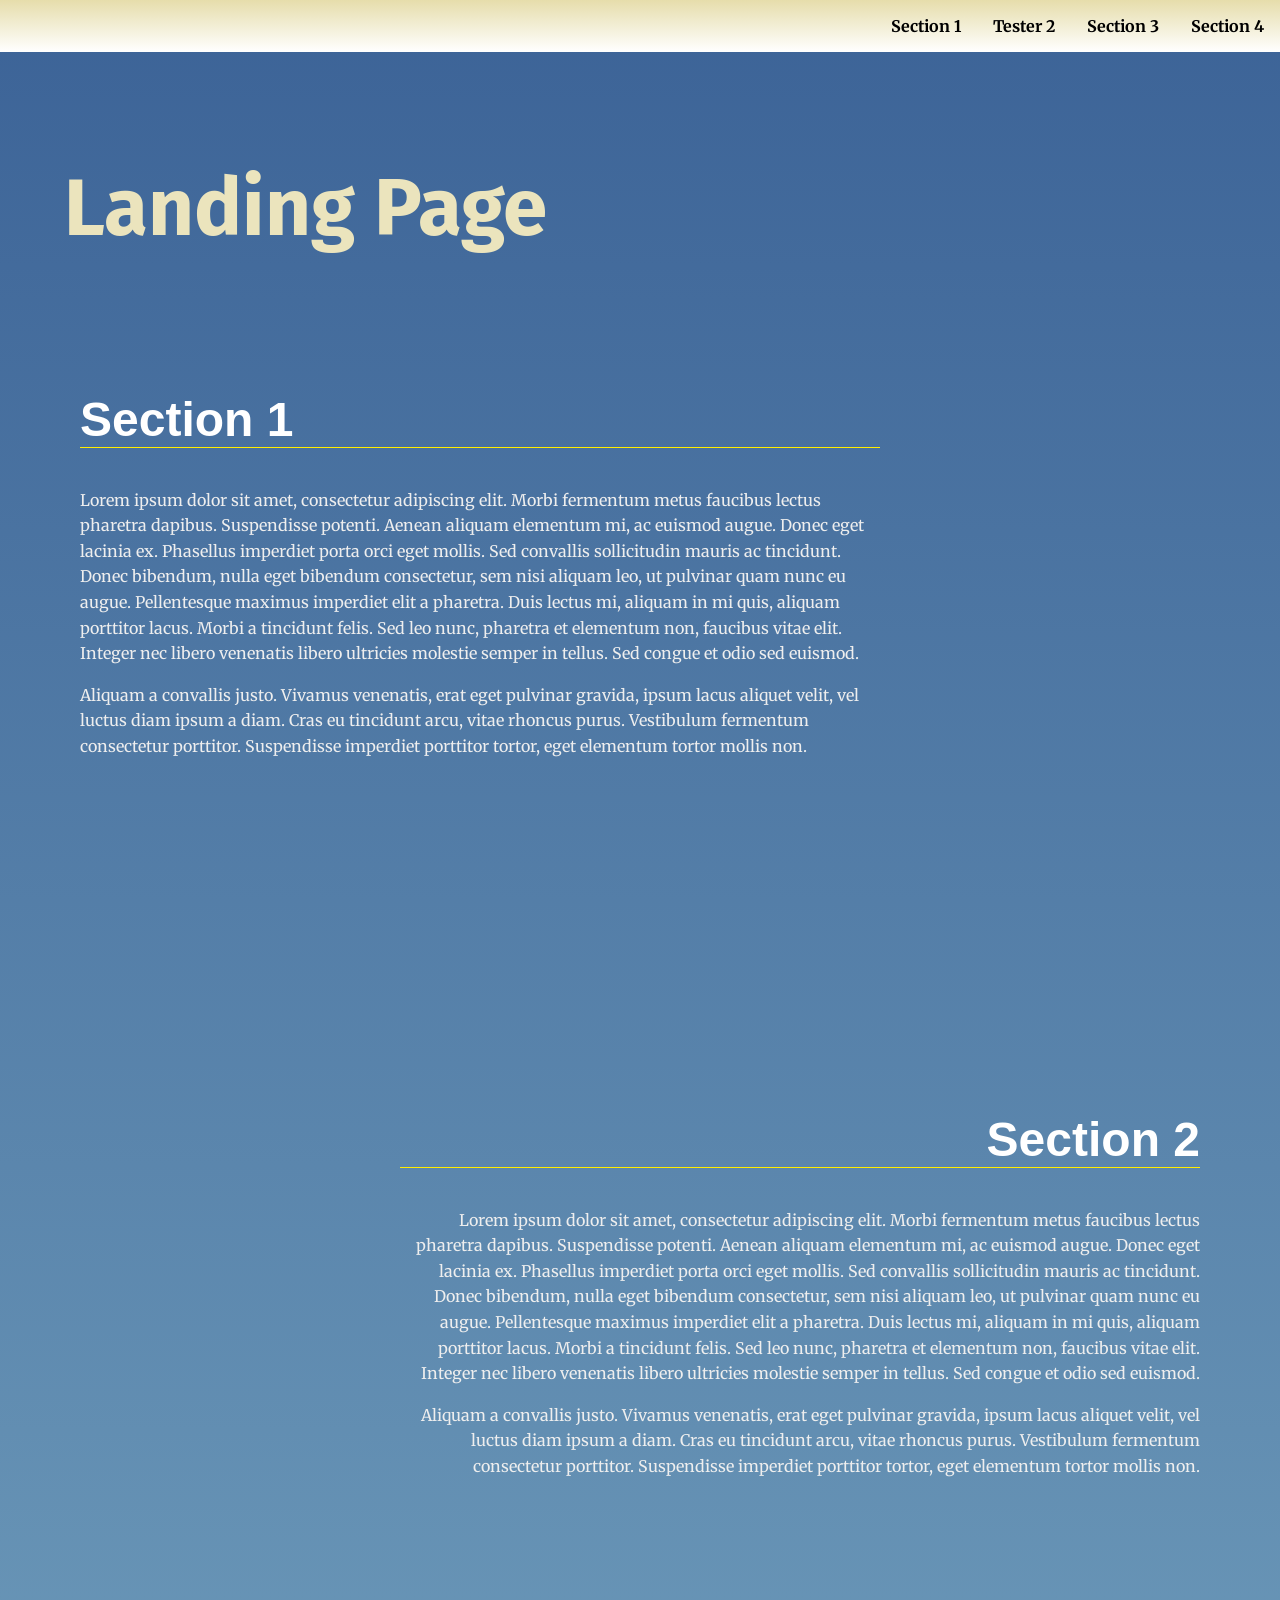
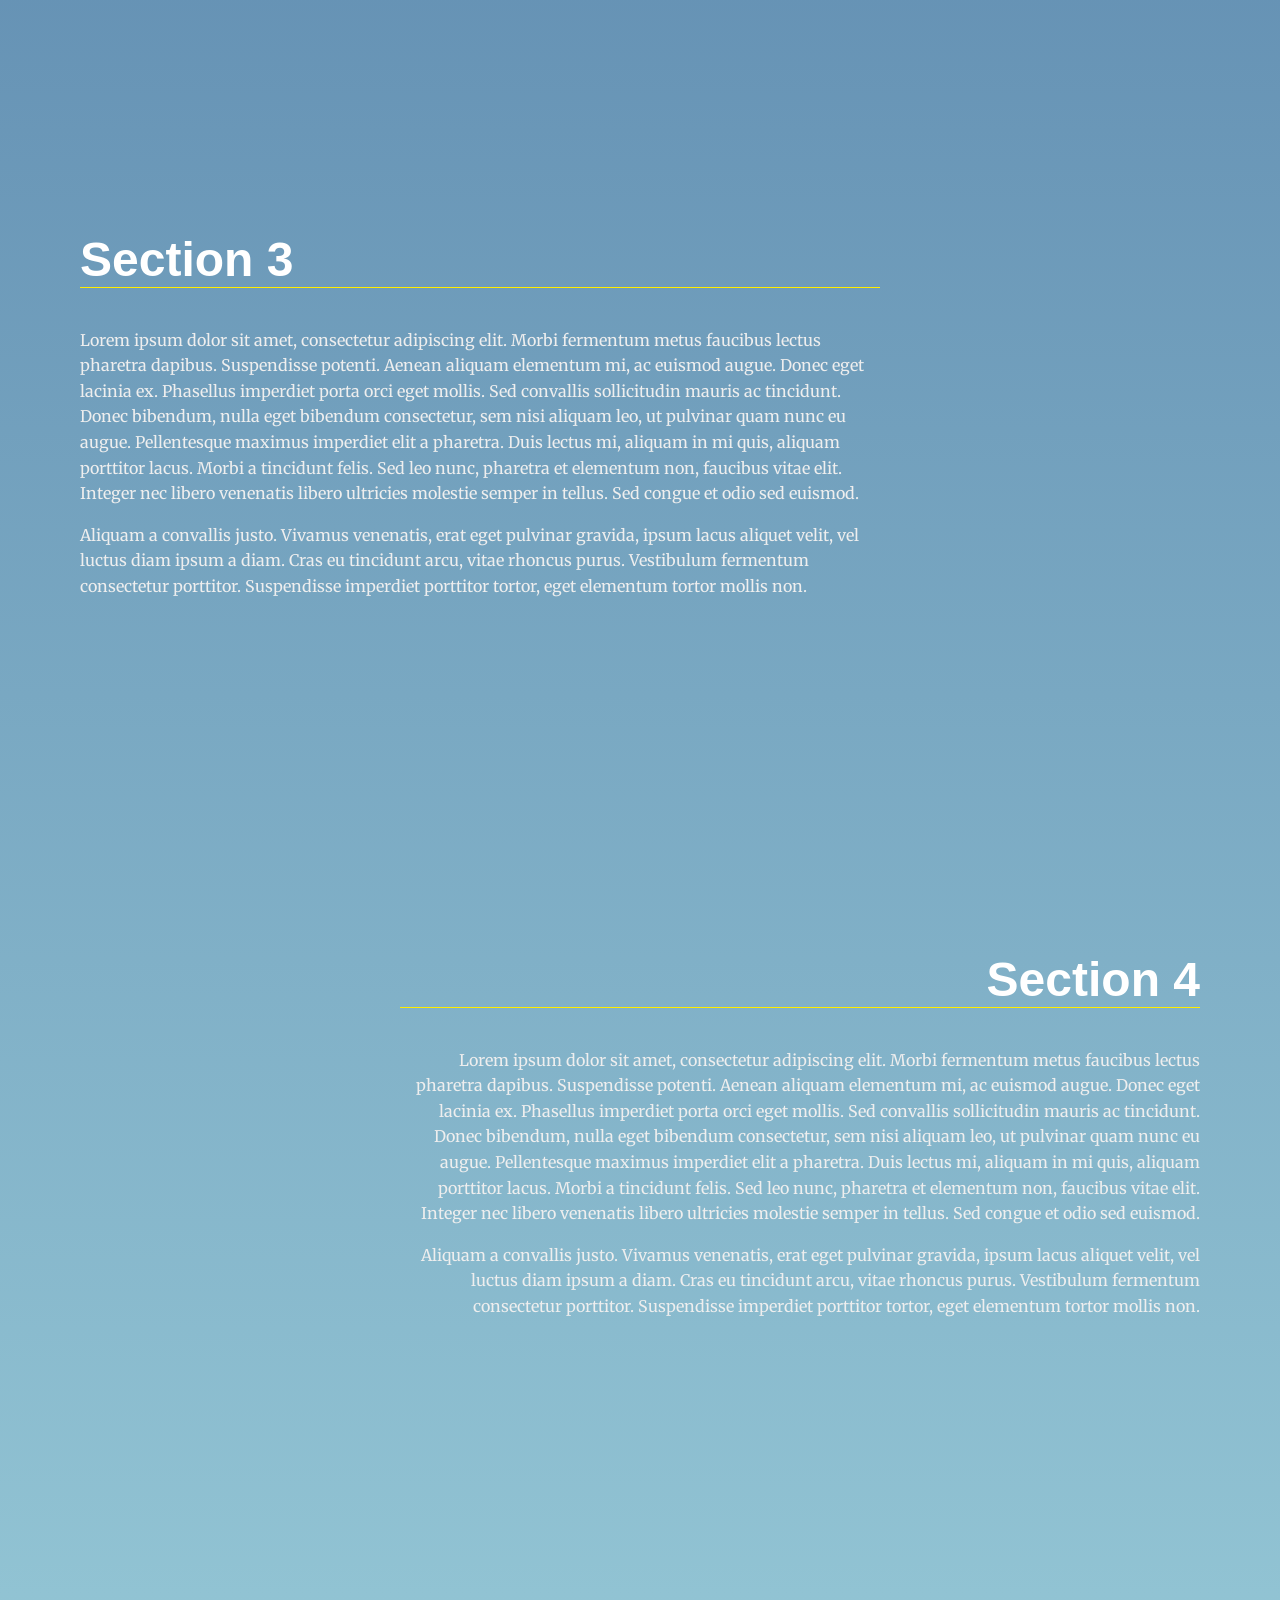
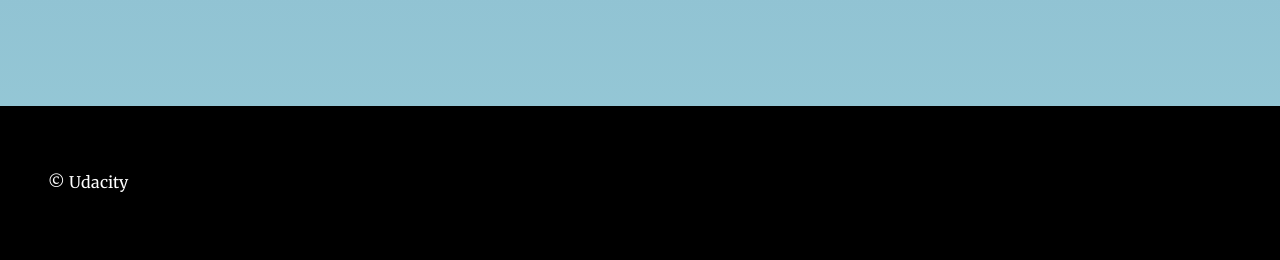
<file: index.html>
<!DOCTYPE html>
<html lang="en">
<head>
  <meta charset="UTF-8">
  <meta name="viewport" content="width=device-width, initial-scale=1.0">
  <meta http-equiv="X-UA-Compatible" content="ie=edge">
  <title>Manipulating the DOM</title>
  <!-- Load Google Fonts -->
  <link href="https://fonts.googleapis.com/css?family=Fira+Sans:900|Merriweather&display=swap" rel="stylesheet">  
  <!-- Load Styles -->
  <link href="css/styles.css" rel="stylesheet">
</head>
<body>
  <!-- HTML Follows BEM naming conventions 
  IDs are only used for sections to connect menu achors to sections -->
  <header class="page__header">
    <nav class="navbar__menu">
      <!-- Navigation starts as empty UL that will be populated with JS -->
      <ul id="navbar__list"></ul>
    </nav>
  </header>
  <main>
    <header class="main__hero">
      <h1>Landing Page </h1>
    </header>
    <!-- Each Section has an ID (used for the anchor) and 
    a data attribute that will populate the li node.
    Adding more sections will automatically populate nav.
    The first section is set to active class by default -->
    <section id="section1" data-nav="Section 1" >
      <div class="landing__container">
        <h2>Section 1</h2>
        <p>Lorem ipsum dolor sit amet, consectetur adipiscing elit. Morbi fermentum metus faucibus lectus pharetra dapibus. Suspendisse potenti. Aenean aliquam elementum mi, ac euismod augue. Donec eget lacinia ex. Phasellus imperdiet porta orci eget mollis. Sed convallis sollicitudin mauris ac tincidunt. Donec bibendum, nulla eget bibendum consectetur, sem nisi aliquam leo, ut pulvinar quam nunc eu augue. Pellentesque maximus imperdiet elit a pharetra. Duis lectus mi, aliquam in mi quis, aliquam porttitor lacus. Morbi a tincidunt felis. Sed leo nunc, pharetra et elementum non, faucibus vitae elit. Integer nec libero venenatis libero ultricies molestie semper in tellus. Sed congue et odio sed euismod.</p>

        <p>Aliquam a convallis justo. Vivamus venenatis, erat eget pulvinar gravida, ipsum lacus aliquet velit, vel luctus diam ipsum a diam. Cras eu tincidunt arcu, vitae rhoncus purus. Vestibulum fermentum consectetur porttitor. Suspendisse imperdiet porttitor tortor, eget elementum tortor mollis non.</p>
      </div>
    </section>
    <section id="section2" data-nav="Tester 2">
      <div class="landing__container">
        <h2>Section 2</h2>
        <p>Lorem ipsum dolor sit amet, consectetur adipiscing elit. Morbi fermentum metus faucibus lectus pharetra dapibus. Suspendisse potenti. Aenean aliquam elementum mi, ac euismod augue. Donec eget lacinia ex. Phasellus imperdiet porta orci eget mollis. Sed convallis sollicitudin mauris ac tincidunt. Donec bibendum, nulla eget bibendum consectetur, sem nisi aliquam leo, ut pulvinar quam nunc eu augue. Pellentesque maximus imperdiet elit a pharetra. Duis lectus mi, aliquam in mi quis, aliquam porttitor lacus. Morbi a tincidunt felis. Sed leo nunc, pharetra et elementum non, faucibus vitae elit. Integer nec libero venenatis libero ultricies molestie semper in tellus. Sed congue et odio sed euismod.</p>

        <p>Aliquam a convallis justo. Vivamus venenatis, erat eget pulvinar gravida, ipsum lacus aliquet velit, vel luctus diam ipsum a diam. Cras eu tincidunt arcu, vitae rhoncus purus. Vestibulum fermentum consectetur porttitor. Suspendisse imperdiet porttitor tortor, eget elementum tortor mollis non.</p>
      </div>
    </section>
    <section id="section3" data-nav="Section 3">
      <div class="landing__container">
        <h2>Section 3</h2>
        <p>Lorem ipsum dolor sit amet, consectetur adipiscing elit. Morbi fermentum metus faucibus lectus pharetra dapibus. Suspendisse potenti. Aenean aliquam elementum mi, ac euismod augue. Donec eget lacinia ex. Phasellus imperdiet porta orci eget mollis. Sed convallis sollicitudin mauris ac tincidunt. Donec bibendum, nulla eget bibendum consectetur, sem nisi aliquam leo, ut pulvinar quam nunc eu augue. Pellentesque maximus imperdiet elit a pharetra. Duis lectus mi, aliquam in mi quis, aliquam porttitor lacus. Morbi a tincidunt felis. Sed leo nunc, pharetra et elementum non, faucibus vitae elit. Integer nec libero venenatis libero ultricies molestie semper in tellus. Sed congue et odio sed euismod.</p>

        <p>Aliquam a convallis justo. Vivamus venenatis, erat eget pulvinar gravida, ipsum lacus aliquet velit, vel luctus diam ipsum a diam. Cras eu tincidunt arcu, vitae rhoncus purus. Vestibulum fermentum consectetur porttitor. Suspendisse imperdiet porttitor tortor, eget elementum tortor mollis non.</p>
      </div>
    </section>
  </main>
  <footer class="page__footer">
    <p>&copy Udacity</p>
  </footer>
  <script src="js/app.js"></script>
</body>
</html>
</file>
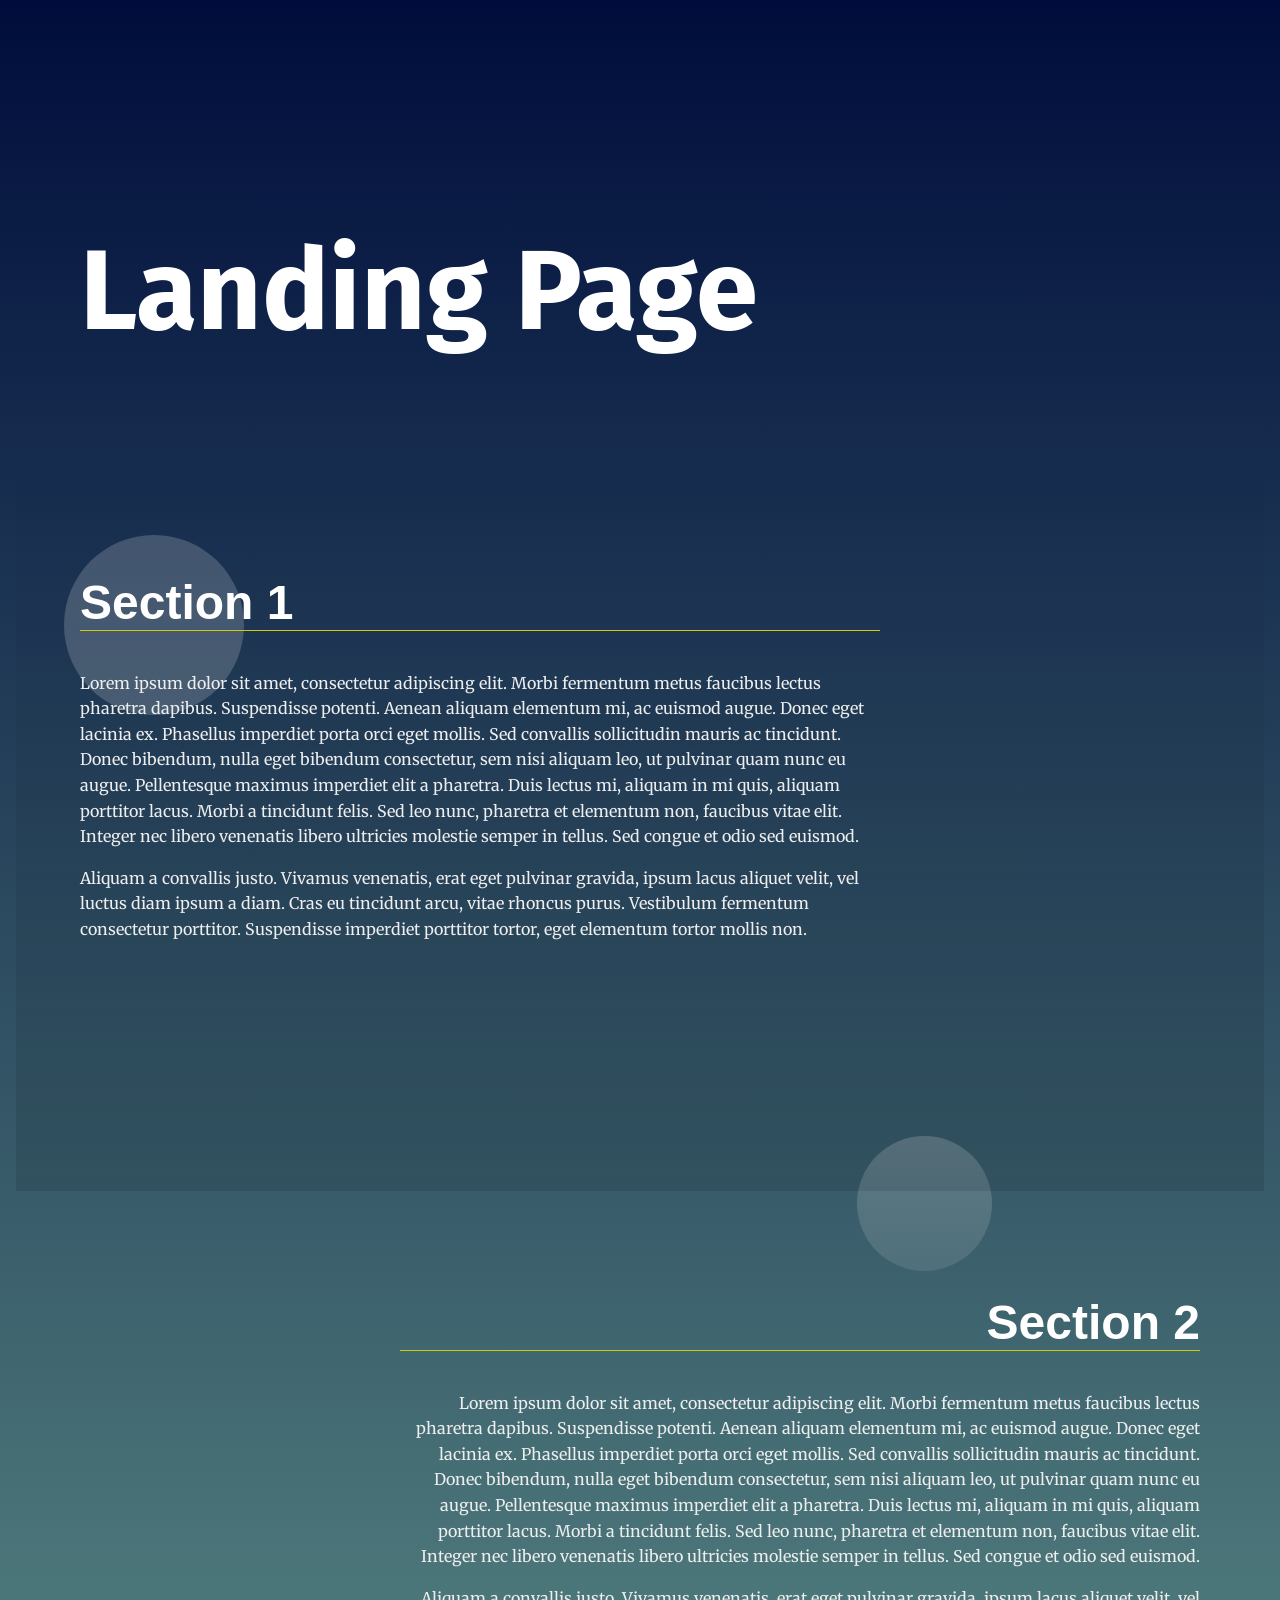
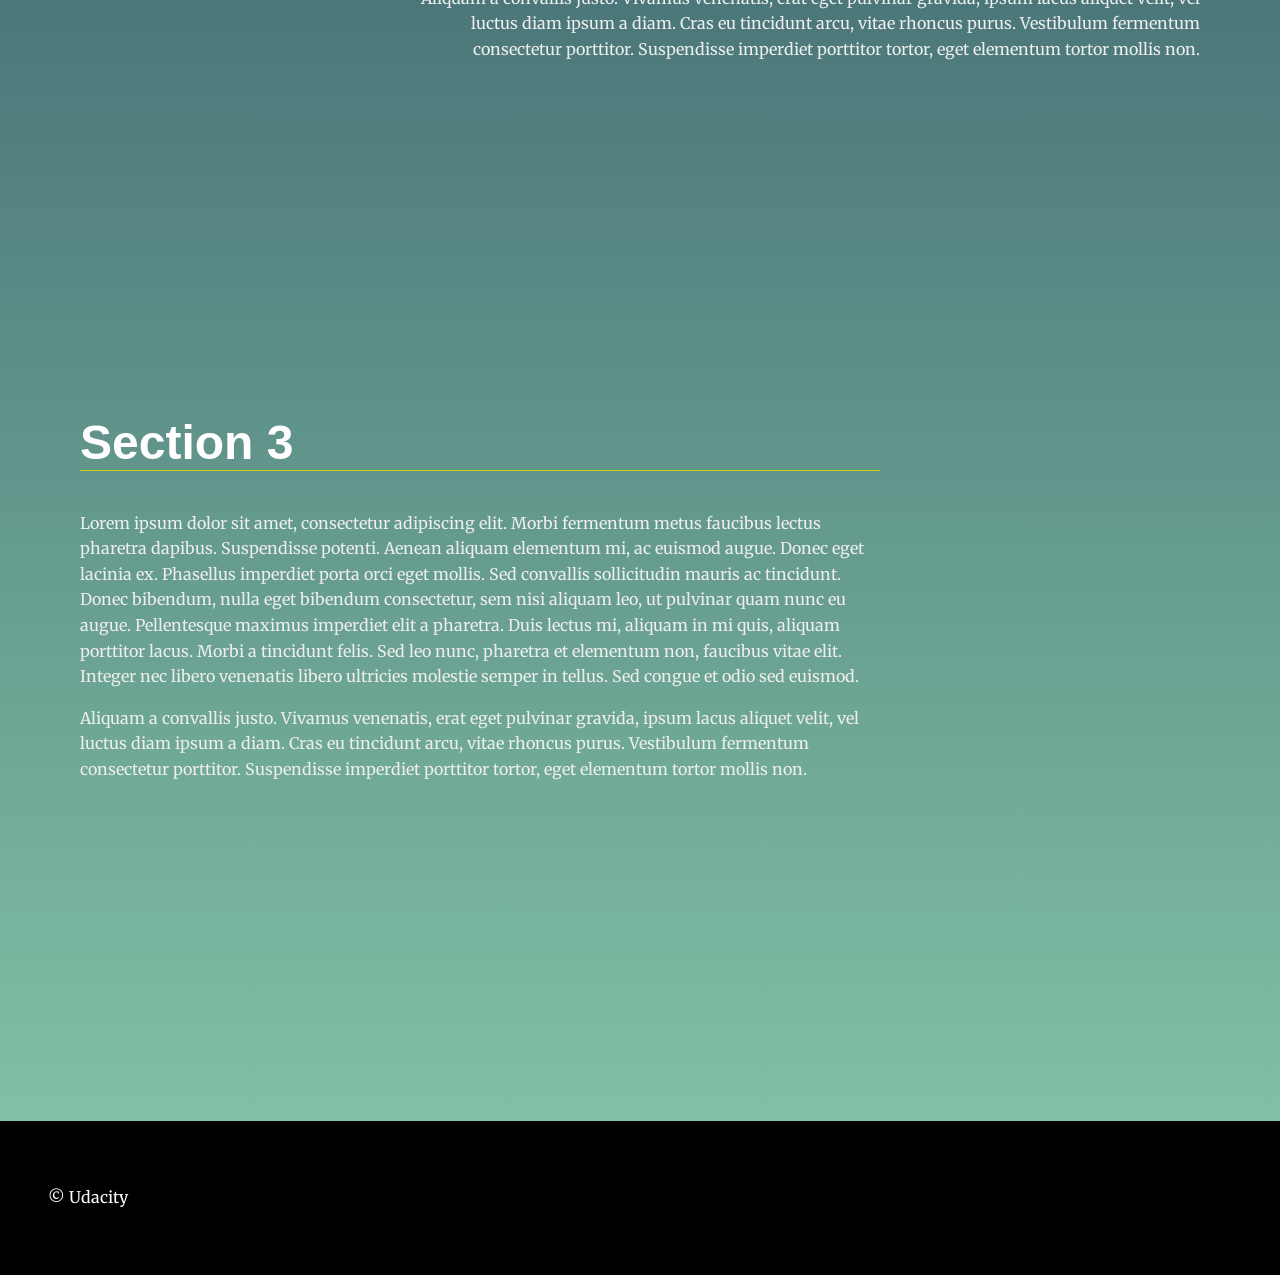
<file: landing-page/index.html>
<!DOCTYPE html>
<html lang="en">
<head>
  <meta charset="UTF-8">
  <meta name="viewport" content="width=device-width, initial-scale=1.0">
  <meta http-equiv="X-UA-Compatible" content="ie=edge">
  <title>Manipulating the DOM</title>
  <!-- Load Google Fonts -->
  <link href="https://fonts.googleapis.com/css?family=Fira+Sans:900|Merriweather&display=swap" rel="stylesheet">  <!-- Load Styles -->
  <link href="css/styles.css" rel="stylesheet">
</head>
<body>
  <!-- HTML Follows BEM naming conventions 
  IDs are only used for sections to connect menu achors to sections -->
  <header class="page__header">
    <nav class="navbar__menu">
      <!-- Navigation starts as empty UL that will be populated with JS -->
      <ul id="navbar__list"></ul>
    </nav>
  </header>
  <main>
    <header class="main__hero">
      <h1>Landing Page </h1>
    </header>
    <!-- Each Section has an ID (used for the anchor) and 
    a data attribute that will populate the li node.
    Adding more sections will automatically populate nav.
    The first section is set to active class by default -->
    <section id="section1" data-nav="Section 1" class="your-active-class">
      <div class="landing__container">
        <h2>Section 1</h2>
        <p>Lorem ipsum dolor sit amet, consectetur adipiscing elit. Morbi fermentum metus faucibus lectus pharetra dapibus. Suspendisse potenti. Aenean aliquam elementum mi, ac euismod augue. Donec eget lacinia ex. Phasellus imperdiet porta orci eget mollis. Sed convallis sollicitudin mauris ac tincidunt. Donec bibendum, nulla eget bibendum consectetur, sem nisi aliquam leo, ut pulvinar quam nunc eu augue. Pellentesque maximus imperdiet elit a pharetra. Duis lectus mi, aliquam in mi quis, aliquam porttitor lacus. Morbi a tincidunt felis. Sed leo nunc, pharetra et elementum non, faucibus vitae elit. Integer nec libero venenatis libero ultricies molestie semper in tellus. Sed congue et odio sed euismod.</p>

        <p>Aliquam a convallis justo. Vivamus venenatis, erat eget pulvinar gravida, ipsum lacus aliquet velit, vel luctus diam ipsum a diam. Cras eu tincidunt arcu, vitae rhoncus purus. Vestibulum fermentum consectetur porttitor. Suspendisse imperdiet porttitor tortor, eget elementum tortor mollis non.</p>
      </div>
    </section>
    <section id="section2" data-nav="Section 2">
      <div class="landing__container">
        <h2>Section 2</h2>
        <p>Lorem ipsum dolor sit amet, consectetur adipiscing elit. Morbi fermentum metus faucibus lectus pharetra dapibus. Suspendisse potenti. Aenean aliquam elementum mi, ac euismod augue. Donec eget lacinia ex. Phasellus imperdiet porta orci eget mollis. Sed convallis sollicitudin mauris ac tincidunt. Donec bibendum, nulla eget bibendum consectetur, sem nisi aliquam leo, ut pulvinar quam nunc eu augue. Pellentesque maximus imperdiet elit a pharetra. Duis lectus mi, aliquam in mi quis, aliquam porttitor lacus. Morbi a tincidunt felis. Sed leo nunc, pharetra et elementum non, faucibus vitae elit. Integer nec libero venenatis libero ultricies molestie semper in tellus. Sed congue et odio sed euismod.</p>

        <p>Aliquam a convallis justo. Vivamus venenatis, erat eget pulvinar gravida, ipsum lacus aliquet velit, vel luctus diam ipsum a diam. Cras eu tincidunt arcu, vitae rhoncus purus. Vestibulum fermentum consectetur porttitor. Suspendisse imperdiet porttitor tortor, eget elementum tortor mollis non.</p>
      </div>
    </section>
    <section id="section3" data-nav="Section 3">
      <div class="landing__container">
        <h2>Section 3</h2>
        <p>Lorem ipsum dolor sit amet, consectetur adipiscing elit. Morbi fermentum metus faucibus lectus pharetra dapibus. Suspendisse potenti. Aenean aliquam elementum mi, ac euismod augue. Donec eget lacinia ex. Phasellus imperdiet porta orci eget mollis. Sed convallis sollicitudin mauris ac tincidunt. Donec bibendum, nulla eget bibendum consectetur, sem nisi aliquam leo, ut pulvinar quam nunc eu augue. Pellentesque maximus imperdiet elit a pharetra. Duis lectus mi, aliquam in mi quis, aliquam porttitor lacus. Morbi a tincidunt felis. Sed leo nunc, pharetra et elementum non, faucibus vitae elit. Integer nec libero venenatis libero ultricies molestie semper in tellus. Sed congue et odio sed euismod.</p>

        <p>Aliquam a convallis justo. Vivamus venenatis, erat eget pulvinar gravida, ipsum lacus aliquet velit, vel luctus diam ipsum a diam. Cras eu tincidunt arcu, vitae rhoncus purus. Vestibulum fermentum consectetur porttitor. Suspendisse imperdiet porttitor tortor, eget elementum tortor mollis non.</p>
      </div>
    </section>
  </main>
  <footer class="page__footer">
    <p>&copy Udacity</p>
  </footer>

</body>
</html>
</file>
<file: css/styles.css>
/*
 *
 * CSS written based on SMACSS architecture.
 * To learn more, visit: http://smacss.com/
 * 
 * For simplicity, no reset or normalize is added. 
 * To learn more, visit: https://css-tricks.com/reboot-resets-reasoning/
 *
*/


/* ---- Base Rules ---- */
body {
    background: rgb(136,203,171);
    background: linear-gradient(0deg, rgb(152, 203, 216) 0%, rgb(60, 99, 151) 100%);
    margin: 0;
    font-family: 'Merriweather', serif;
    color: #fff;
}


/* Typeography General*/
h1 {
    font-family: 'Fira Sans', sans-serif;
    font-size: 3em;
    margin: 5em 1rem 1em;
    color: rgb(235, 228, 189);
}

@media only screen and (min-width: 422px){
    h1 {
        font-size: 5em;
        margin: 2em 3rem 1em;
    }
}


h2 {
    border-bottom: 1.5px solid rgb(255, 238, 0);
    font-family: 'Oxygen', Sans-Serif;
    font-size: 3em;
    color: #fff;
}

p {
    line-height: 1.6em;
    color: #eee;
}

a {
    color: rgb(60, 96, 161)
}

/* ---- Layout Rules ---- */
main {
    margin: 10vh 1em 10vh;
}

.main-hero {
    min-height: 40vh;
    padding-top: 3em;
}

section {
    position: relative;
    min-height: 80vh;
}


/* ---- Module Rules ---- */

/* Navigation Styles*/

.navbar__menu ul {
    padding-left: 0;
    margin: 50;
    text-align: right;
}

.navbar__menu li {
    display: inline-block;
}

.navbar__menu .menu__link {
    display: block;
    padding: 1em;
    font-weight: bold;
    text-decoration: none;
    color: #000;
}
@media (min-width: 422px){
    .navbar__menu .menu__link {
        display: inline;
    }
}

@media (hover:hover){
    .navbar__menu .menu__link:hover {
        background: rgb(86, 187, 228);
        color: #fff;
        transition: ease 0.3s all;
    }
}

.menu__link__active{
    background: white;
    
}

/* Header Styles */
.page__header {
    background: linear-gradient(rgb(230, 221, 171),white);
    position: fixed;
    top: 0;
    width: 100%;
    z-index: 5;
}

/* Footer Styles */
.page__footer {
    background: #000;
    padding: 3em;
    color: #fff;
}

.page__footer p{
    color: #fff;
}


/* ---- Theme Rules ---- */
/* Landing Container Styles */
.landing__container {
    padding: 1em;
    text-align: left;
}

@media only screen and (min-width: 35em){
    .landing__container {
        max-width: 50em;
        padding: 1em 4em 4em;
    }
}

section:nth-of-type(even) .landing__container {
    margin-right: 0;
    margin-left: auto;
    text-align: right; 
}

/* Background Circles */
/* Note that background circles are created with psuedo elements before and after */
/* Circles appear to be random do to use of :nth-of-type psuedo class */
section:nth-of-type(odd) .landing__container::before {
    content: '';
    background: rgba(255, 255, 255, 0.187);
    position: absolute;
    z-index: -5;
    width: 20vh;
    height: 20vh;
    border-radius: 50%;
    opacity: 0;
    transition: ease 0.5s all;
}

section:nth-of-type(even) .landing__container::before {
    content: '';
    background: rgb(255,255,255);
    background: linear-gradient(0deg, rgba(255,255,255,.1) 0%, rgba(255,255,255,.2) 100%);
    position: absolute;
    top: 3em;
    right: 3em;
    z-index: -5;
    width: 10vh;
    height: 10vh;
    border-radius: 50%;
    opacity: 0;
    transition: ease 0.5s all;
}

section:nth-of-type(3n) .landing__container::after {
    content: '';
    background: rgb(255,255,255);
    background: linear-gradient(0deg, rgba(255,255,255,.1) 0%, rgba(255,255,255,.2) 100%);
    position: absolute;
    right: 0;
    bottom: 0;
    z-index: -5;
    width: 10vh;
    height: 10vh;
    border-radius: 50%;
    opacity: 0;
    transition: ease 0.5s all;
}

section:nth-of-type(3n + 1) .landing__container::after {
    content: '';
    background: rgb(255,255,255);
    background: linear-gradient(0deg, rgba(255,255,255,.1) 0%, rgba(255,255,255,.2) 100%);
    position: absolute;
    right: 20vw;
    bottom: -5em;
    z-index: -5;
    width: 15vh;
    height: 15vh;
    border-radius: 50%;
    opacity: 0;
    transition: ease 0.5s all;
}


/* ---- Theme State Rules ---- */
/* Section Active Styles */
/* Note: your-active-class class is applied through javascript. You should update the class here and in the index.html to what you set in your javascript file.  */
section.your-active-class {
    background: rgb(0, 0, 0);
    background: linear-gradient(0deg, rgba(255, 255, 255, 0.25) 0%, rgba(255, 255, 255, 0) 100%);
    border: 3px solid rgba(255, 255, 255, 0.25);
}

section.your-active-class .landing__container::before {
    opacity: 1;
    animation: rotate 4s linear 0s infinite forwards;
}

section.your-active-class .landing__container::after {
    opacity: 1;
    animation: rotate 5s linear 0s infinite forwards reverse;
}

/* Section Active Styles Keyframe Animations */
@keyframes rotate {
	from {
		transform: rotate(0deg)
		           translate(-1em)
		           rotate(0deg);
	}
	to {
		transform: rotate(360deg)
		           translate(-1em) 
		           rotate(-360deg);
	}
}
</file>
<file: landing-page/css/styles.css>
/*
 *
 * CSS written based on SMACSS architecture.
 * To learn more, visit: http://smacss.com/
 * 
 * For simplicity, no reset or normalize is added. 
 * To learn more, visit: https://css-tricks.com/reboot-resets-reasoning/
 *
*/


/* ---- Base Rules ---- */
body {
    background: rgb(136,203,171);
    background: linear-gradient(0deg, rgba(136,203,171,1) 0%, rgba(0,13,60,1) 100%);
    margin: 0;
    font-family: 'Merriweather', serif;
    color: #fff;
}


/* Typeography General*/
h1 {
    font-family: 'Fira Sans', sans-serif;
    font-size: 3em;
    margin: 2em 1rem;
}

@media only screen and (min-width: 35em){
    h1 {
        font-size: 7em;
        margin: 2em 4rem 1em;
    }
}

h2 {
    border-bottom: 1px solid #cc1;
    font-family: 'Oxygen', Sans-Serif;
    font-size: 3em;
    color: #fff;
}

p {
    line-height: 1.6em;
    color: #eee;
}

/* ---- Layout Rules ---- */
main {
    margin: 10vh 1em 10vh;
}

.main-hero {
    min-height: 40vh;
    padding-top: 3em;
}

section {
    position: relative;
    min-height: 80vh;
}


/* ---- Module Rules ---- */

/* Navigation Styles*/
.navbar__menu ul {
    padding-left: 0;
    margin: 0;
    text-align: right;
}

.navbar__menu li {
    display: inline-block;
}

.navbar__menu .menu__link {
    display: block;
    padding: 1em;
    font-weight: bold;
    text-decoration: none;
    color: #000;
}

.navbar__menu .menu__link:hover {
    background: #333;
    color: #fff;
    transition: ease 0.3s all;
}

/* Header Styles */
.page__header {
    background: #fff;
    position: fixed;
    top: 0;
    width: 100%;
    z-index: 5;
}

/* Footer Styles */
.page__footer {
    background: #000;
    padding: 3em;
    color: #fff;
}

.page__footer p{
    color: #fff;
}


/* ---- Theme Rules ---- */
/* Landing Container Styles */
.landing__container {
    padding: 1em;
    text-align: left;
}

@media only screen and (min-width: 35em){
    .landing__container {
        max-width: 50em;
        padding: 4em;
    }
}

section:nth-of-type(even) .landing__container {
    margin-right: 0;
    margin-left: auto;
    text-align: right; 
}

/* Background Circles */
/* Note that background circles are created with psuedo elements before and after */
/* Circles appear to be random do to use of :nth-of-type psuedo class */
section:nth-of-type(odd) .landing__container::before {
    content: '';
    background: rgba(255, 255, 255, 0.187);
    position: absolute;
    z-index: -5;
    width: 20vh;
    height: 20vh;
    border-radius: 50%;
    opacity: 0;
    transition: ease 0.5s all;
}

section:nth-of-type(even) .landing__container::before {
    content: '';
    background: rgb(255,255,255);
    background: linear-gradient(0deg, rgba(255,255,255,.1) 0%, rgba(255,255,255,.2) 100%);
    position: absolute;
    top: 3em;
    right: 3em;
    z-index: -5;
    width: 10vh;
    height: 10vh;
    border-radius: 50%;
    opacity: 0;
    transition: ease 0.5s all;
}

section:nth-of-type(3n) .landing__container::after {
    content: '';
    background: rgb(255,255,255);
    background: linear-gradient(0deg, rgba(255,255,255,.1) 0%, rgba(255,255,255,.2) 100%);
    position: absolute;
    right: 0;
    bottom: 0;
    z-index: -5;
    width: 10vh;
    height: 10vh;
    border-radius: 50%;
    opacity: 0;
    transition: ease 0.5s all;
}

section:nth-of-type(3n + 1) .landing__container::after {
    content: '';
    background: rgb(255,255,255);
    background: linear-gradient(0deg, rgba(255,255,255,.1) 0%, rgba(255,255,255,.2) 100%);
    position: absolute;
    right: 20vw;
    bottom: -5em;
    z-index: -5;
    width: 15vh;
    height: 15vh;
    border-radius: 50%;
    opacity: 0;
    transition: ease 0.5s all;
}


/* ---- Theme State Rules ---- */
/* Section Active Styles */
/* Note: your-active-class class is applied through javascript. You should update the class here and in the index.html to what you set in your javascript file.  */
section.your-active-class {
    background: rgb(0, 0, 0);
    background: linear-gradient(0deg, rgba(0, 0, 0, 0.1) 0%, rgba(0, 0, 0, 0) 100%);
}

section.your-active-class .landing__container::before {
    opacity: 1;
    animation: rotate 4s linear 0s infinite forwards;
}

section.your-active-class .landing__container::after {
    opacity: 1;
    animation: rotate 5s linear 0s infinite forwards reverse;
}

/* Section Active Styles Keyframe Animations */
@keyframes rotate {
	from {
		transform: rotate(0deg)
		           translate(-1em)
		           rotate(0deg);
	}
	to {
		transform: rotate(360deg)
		           translate(-1em) 
		           rotate(-360deg);
	}
}
</file>
